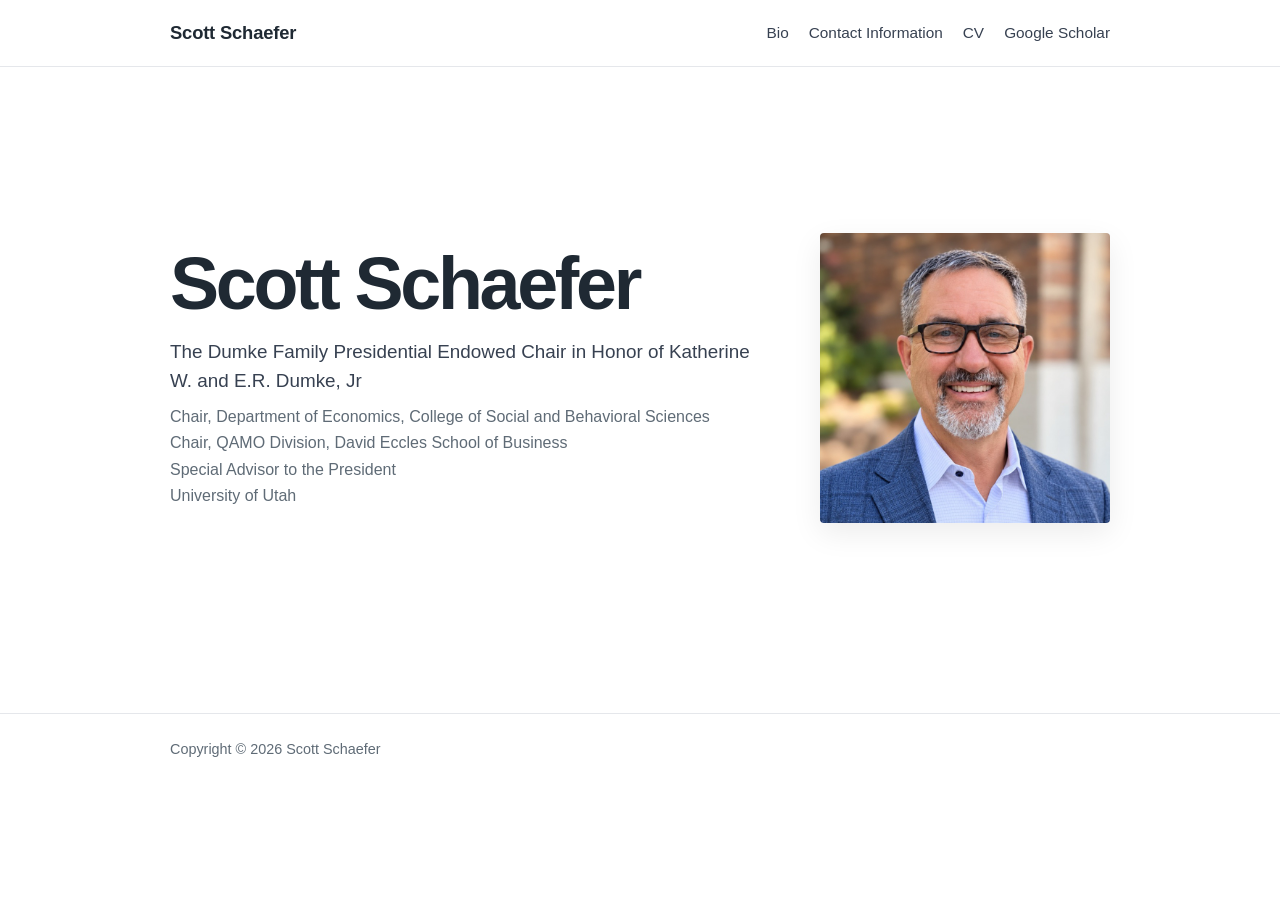
<file: index.html>
<!doctype html>
<html lang="en">
<head>
  <meta charset="utf-8">
  <meta name="viewport" content="width=device-width, initial-scale=1">
  <title>Scott Schaefer</title>
  <meta name="description" content="Scott Schaefer — Chair, Department of Economics, and Chair, Quantitative Analysis of Markets and Organizations (QAMO), David Eccles School of Business, University of Utah.">
  <link rel="stylesheet" href="assets/style.css">
</head>
<body>
<header class="site-header">
  <div class="header-inner">
    <a class="brand" href="/">Scott Schaefer</a>
    <nav class="nav" aria-label="Primary navigation">
      <a href="bio/">Bio</a>
      <a href="contact-information/">Contact Information</a>
      <a href="cv/">CV</a>
      <a href="https://scholar.google.com/citations?user=fE_xIrsAAAAJ&amp;hl=en">Google Scholar</a>
    </nav>
  </div>
</header>
<main>
  <section class="hero">
    <div>
      <h1>Scott Schaefer</h1>
      <p class="title">The Dumke Family Presidential Endowed Chair in Honor of Katherine W. and E.R. Dumke, Jr</p>
      <p class="subtitle">Chair, Department of Economics, College of Social and Behavioral Sciences</p>
      <p class="subtitle">Chair, QAMO Division, David Eccles School of Business</p>
      <p class="subtitle">Special Advisor to the President</p>
      <p class="subtitle">University of Utah</p>
    </div>
    <img src="images/scott-schaefer.jpg" alt="Scott Schaefer">
  </section>
</main>
<footer class="site-footer"><div class="footer-inner">Copyright © 2026 Scott Schaefer</div></footer>
</body>
</html>
</file>
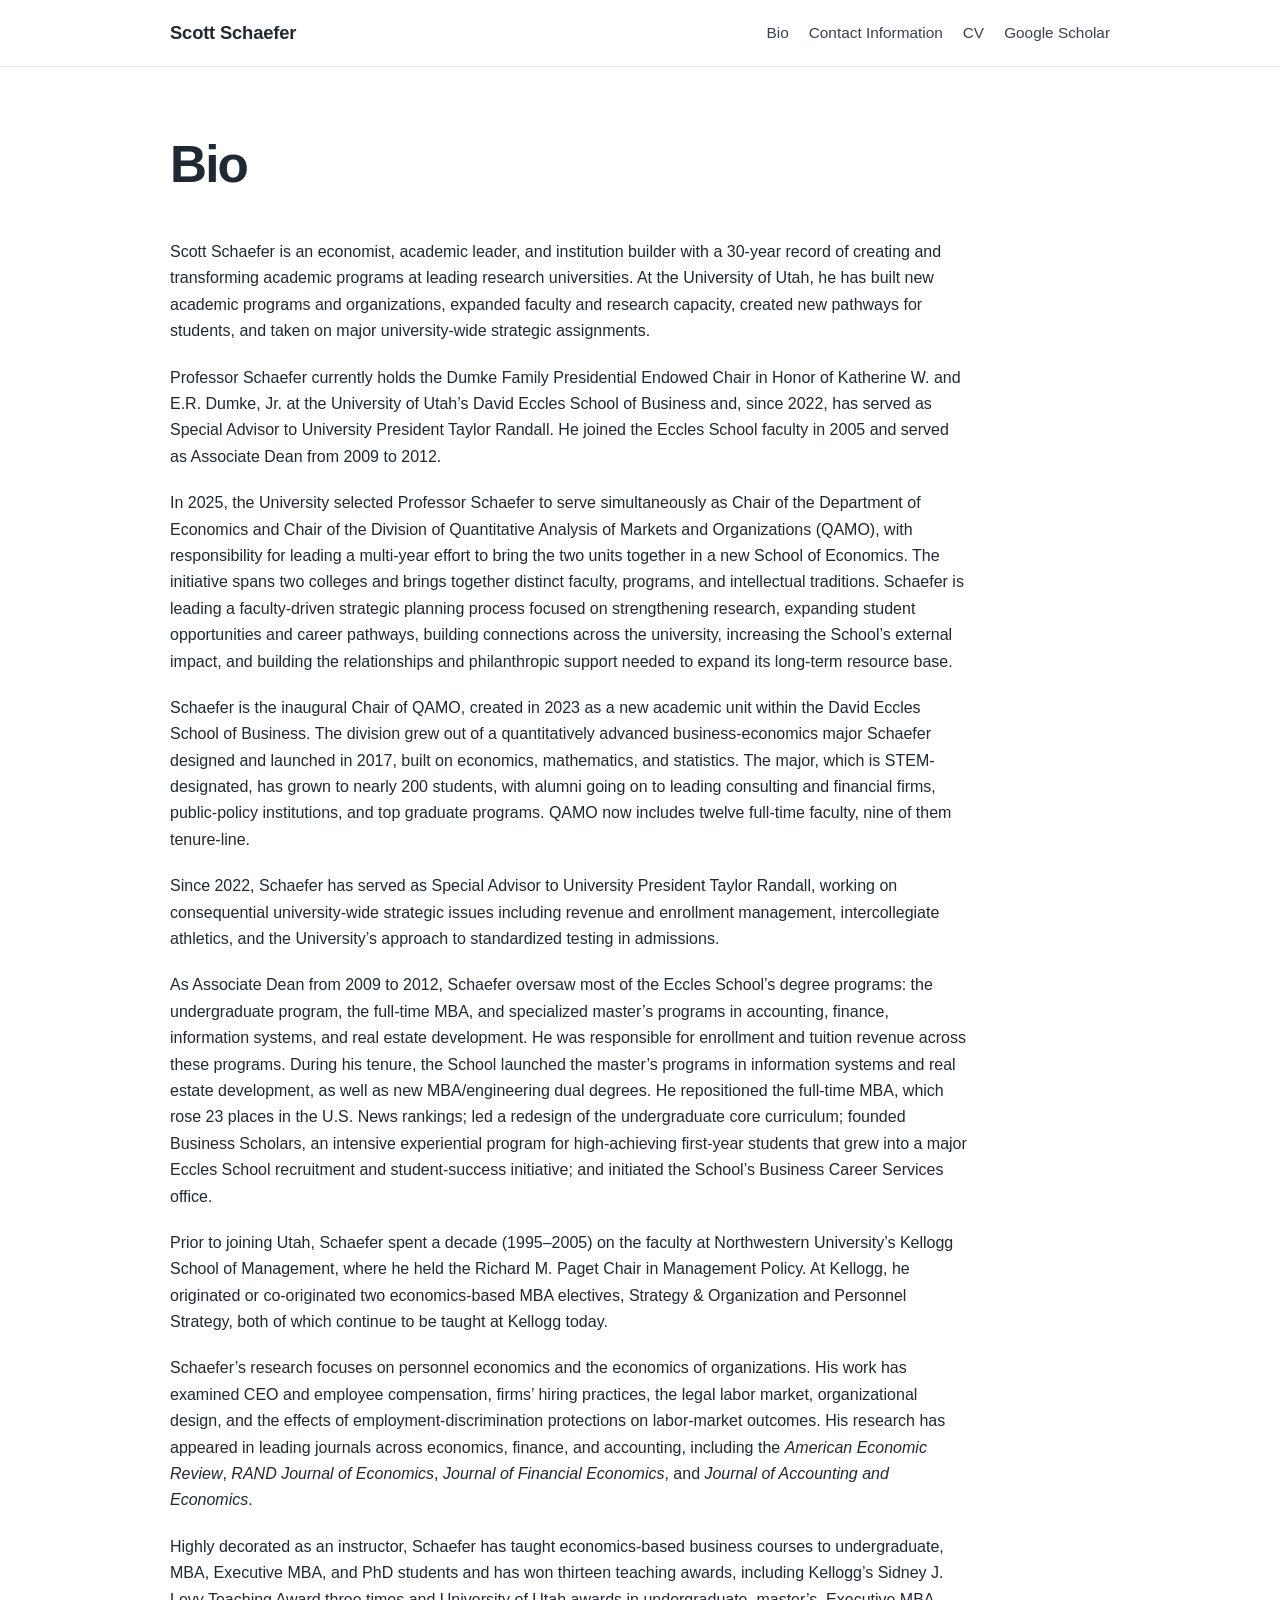
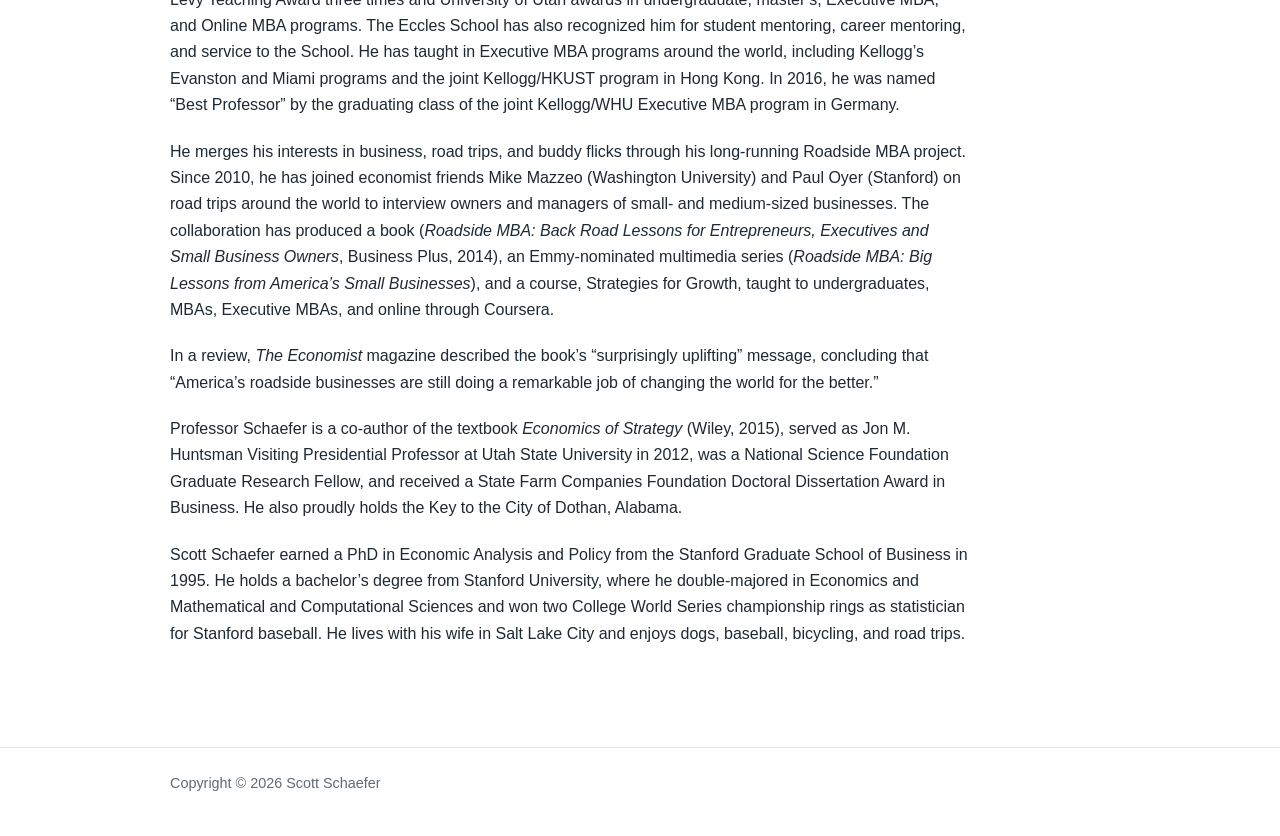
<file: bio/index.html>
<!doctype html>
<html lang="en">
<head>
  <meta charset="utf-8">
  <meta name="viewport" content="width=device-width, initial-scale=1">
  <title>Bio — Scott Schaefer</title>
  <meta name="description" content="Biography of Scott Schaefer.">
  <link rel="stylesheet" href="../assets/style.css">
</head>
<body>
<header class="site-header"><div class="header-inner">
  <a class="brand" href="../">Scott Schaefer</a>
  <nav class="nav" aria-label="Primary navigation"><a href="../bio/">Bio</a><a href="../contact-information/">Contact Information</a><a href="../cv/">CV</a><a href="https://scholar.google.com/citations?user=fE_xIrsAAAAJ&amp;hl=en">Google Scholar</a></nav>
</div></header>
<main>
  <h1 class="page-title">Bio</h1>
  <div class="prose">
    

<p>Scott Schaefer is an economist, academic leader, and institution
builder with a 30-year record of creating and transforming academic
programs at leading research universities.  At the University of Utah,
he has built new academic programs and organizations, expanded faculty
and research capacity, created new pathways for students, and taken on
major university-wide strategic assignments.</p>

<p>Professor Schaefer currently holds the Dumke Family Presidential
Endowed Chair in Honor of Katherine W. and E.R. Dumke, Jr. at the
University of Utah’s David Eccles School of Business and, since 2022,
has served as Special Advisor to University President Taylor Randall.
He joined the Eccles School faculty in 2005 and served as Associate
  Dean from 2009 to 2012.</p>



<p>  In 2025, the University selected Professor
Schaefer to serve simultaneously as Chair of the Department of
Economics and Chair of the Division of Quantitative Analysis of
Markets and Organizations (QAMO), with responsibility for leading a
multi-year effort to bring the two units together in a new School of
Economics.  The initiative spans two colleges and brings together
distinct faculty, programs, and intellectual traditions. Schaefer is
leading a faculty-driven strategic planning process focused on
strengthening research, expanding student opportunities and career
pathways, building connections across the university, increasing the
School’s external impact, and building the relationships and
philanthropic support needed to expand its long-term resource
base.</p>


<p>Schaefer is the inaugural Chair of QAMO, created in 2023 as a new
academic unit within the David Eccles School of Business. The division
grew out of a quantitatively advanced business-economics major Schaefer
designed and launched in 2017, built on economics, mathematics, and
statistics. The major, which is STEM-designated, has grown to nearly
200 students, with alumni going on to leading consulting and financial
firms, public-policy institutions, and top graduate programs. QAMO now
includes twelve full-time faculty, nine of them tenure-line.</p>



<p>Since 2022, Schaefer has served as Special Advisor to University
President Taylor Randall, working on consequential university-wide
strategic issues including revenue and enrollment management,
intercollegiate athletics, and the University’s approach to
  standardized testing in admissions.</p>


<p>As Associate Dean from 2009 to 2012, Schaefer oversaw most of the
Eccles School’s degree programs: the undergraduate program, the
full-time MBA, and specialized master’s programs in accounting,
finance, information systems, and real estate development. He was
responsible for enrollment and tuition revenue across these programs.
During his tenure, the School launched the master’s programs in
information systems and real estate development, as well as new
MBA/engineering dual degrees. He repositioned the full-time MBA, which
rose 23 places in the U.S. News rankings; led a redesign of the
undergraduate core curriculum; founded Business Scholars, an intensive
experiential program for high-achieving first-year students that grew
into a major Eccles School recruitment and student-success initiative; and initiated
the School’s Business Career Services office.</p>



<p>Prior to joining Utah, Schaefer spent a decade (1995–2005) on the
faculty at Northwestern University’s Kellogg School of Management,
where he held the Richard M. Paget Chair in Management Policy. At
Kellogg, he originated or co-originated two economics-based MBA
electives, Strategy &amp; Organization and Personnel Strategy, both of
which continue to be taught at Kellogg today.</p>


<p>Schaefer’s research focuses on personnel economics and the
economics of organizations. His work has examined CEO and employee
compensation, firms’ hiring practices, the legal labor market,
organizational design, and the effects of employment-discrimination
protections on labor-market outcomes. His research has appeared in
leading journals across economics, finance, and accounting, including
the <em>American Economic Review</em>, <em>RAND Journal of
Economics</em>, <em>Journal of Financial Economics</em>, and
  <em>Journal of Accounting and Economics</em>.</p>



<p>Highly decorated as an instructor, Schaefer has taught
economics-based business courses to undergraduate, MBA, Executive MBA,
and PhD students and has won thirteen teaching awards, including
Kellogg’s Sidney J. Levy Teaching Award three times and University of
Utah awards in undergraduate, master’s, Executive MBA, and Online MBA
programs. The Eccles School has also recognized him for student
mentoring, career mentoring, and service to the School. He has taught
in Executive MBA programs around the world, including Kellogg’s
Evanston and Miami programs and the joint Kellogg/HKUST program in
Hong Kong. In 2016, he was named “Best Professor” by the graduating
  class of the joint Kellogg/WHU Executive MBA program in Germany.</p>



   <p>He merges his interests in business, road trips, and buddy
flicks through his long-running Roadside MBA project. Since 2010, he
has joined economist friends Mike Mazzeo (Washington University) and
Paul Oyer (Stanford) on road trips around the world to interview
owners and managers of small- and medium-sized businesses. The collaboration
has produced a book (<em>Roadside MBA: Back Road Lessons for
Entrepreneurs, Executives and Small Business Owners</em>, Business
Plus, 2014), an Emmy-nominated multimedia series (<em>Roadside MBA:
Big Lessons from America’s Small Businesses</em>), and a course,
Strategies for Growth, taught to undergraduates, MBAs, Executive MBAs,
and online through Coursera.</p>

   
    <p>In a review, <em>The Economist</em> magazine described the book’s
    “surprisingly uplifting” message, concluding that “America’s
    roadside businesses are still doing a remarkable job of changing
      the world for the better.”</p>

    <p>Professor Schaefer is a co-author of the  textbook
<em>Economics of Strategy</em> (Wiley, 2015), served as Jon M.
Huntsman Visiting Presidential Professor at Utah State University in
2012, was a National Science Foundation Graduate Research Fellow, and
received a State Farm Companies Foundation Doctoral Dissertation Award
in Business. He also proudly holds the Key to the City of Dothan,
Alabama.</p>

<p>Scott Schaefer earned a PhD in Economic Analysis and Policy from
the Stanford Graduate School of Business in 1995. He holds a
bachelor’s degree from Stanford University, where he double-majored in
Economics and Mathematical and Computational Sciences and won two
College World Series championship rings as statistician for Stanford
baseball. He lives with his wife in Salt Lake City and enjoys dogs,
baseball, bicycling, and road trips.</p>
    
  </div>
</main>
<footer class="site-footer"><div class="footer-inner">Copyright © 2026 Scott Schaefer</div></footer>
</body>
</html>
</file>
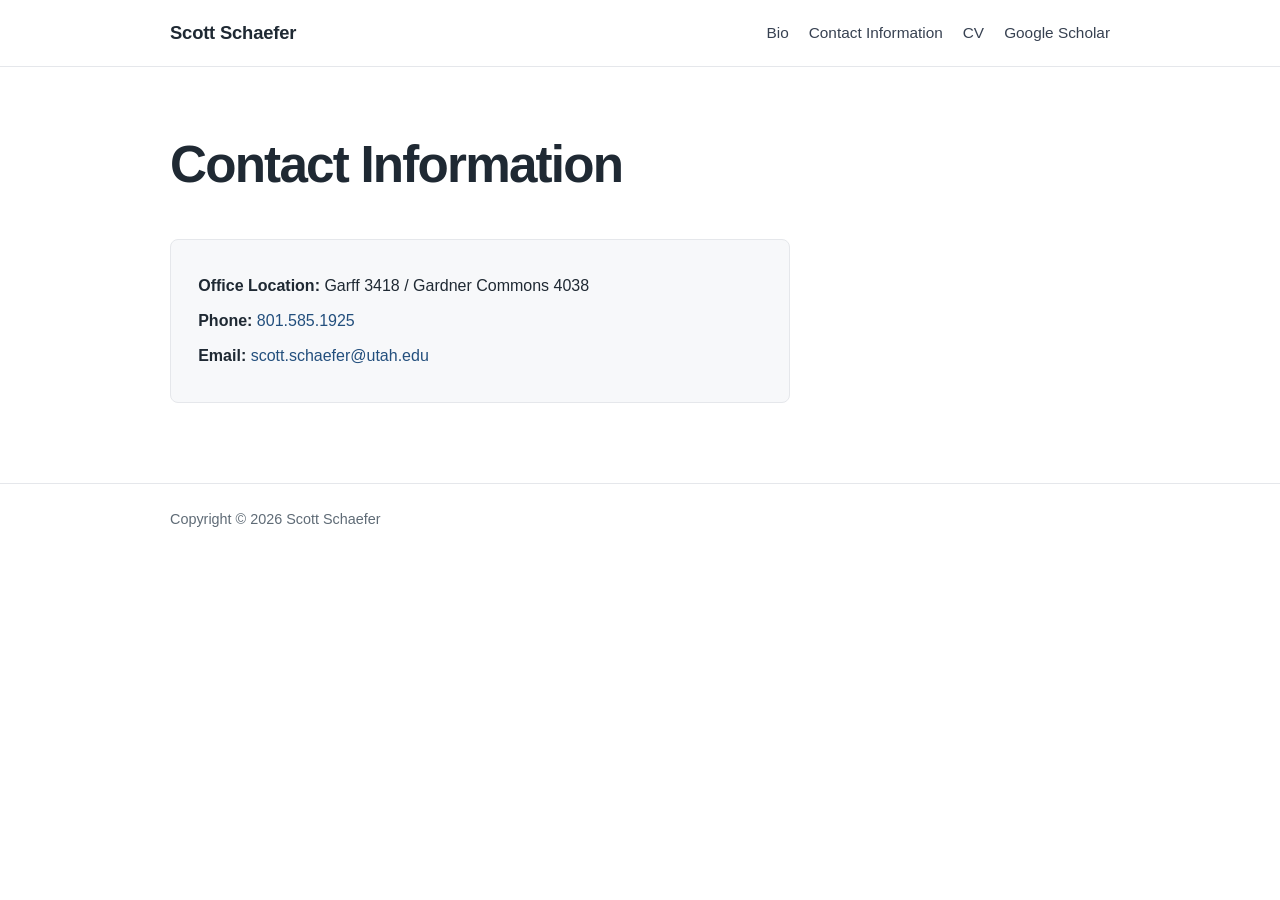
<file: contact-information/index.html>
<!doctype html>
<html lang="en">
<head>
  <meta charset="utf-8">
  <meta name="viewport" content="width=device-width, initial-scale=1">
  <title>Contact Information — Scott Schaefer</title>
  <meta name="description" content="Contact information for Scott Schaefer.">
  <link rel="stylesheet" href="../assets/style.css">
</head>
<body>
<header class="site-header"><div class="header-inner">
  <a class="brand" href="../">Scott Schaefer</a>
  <nav class="nav" aria-label="Primary navigation"><a href="../bio/">Bio</a><a href="../contact-information/">Contact Information</a><a href="../cv/">CV</a><a href="https://scholar.google.com/citations?user=fE_xIrsAAAAJ&amp;hl=en">Google Scholar</a></nav>
</div></header>
<main>
  <h1 class="page-title">Contact Information</h1>
  <div class="contact-card">
    <p><strong>Office Location:</strong> Garff 3418 / Gardner Commons 4038</p>
    <p><strong>Phone:</strong> <a href="tel:+18015851925">801.585.1925</a></p>
    <p><strong>Email:</strong> <a href="mailto:scott.schaefer@utah.edu">scott.schaefer@utah.edu</a></p>
  </div>
</main>
<footer class="site-footer"><div class="footer-inner">Copyright © 2026 Scott Schaefer</div></footer>
</body>
</html>
</file>
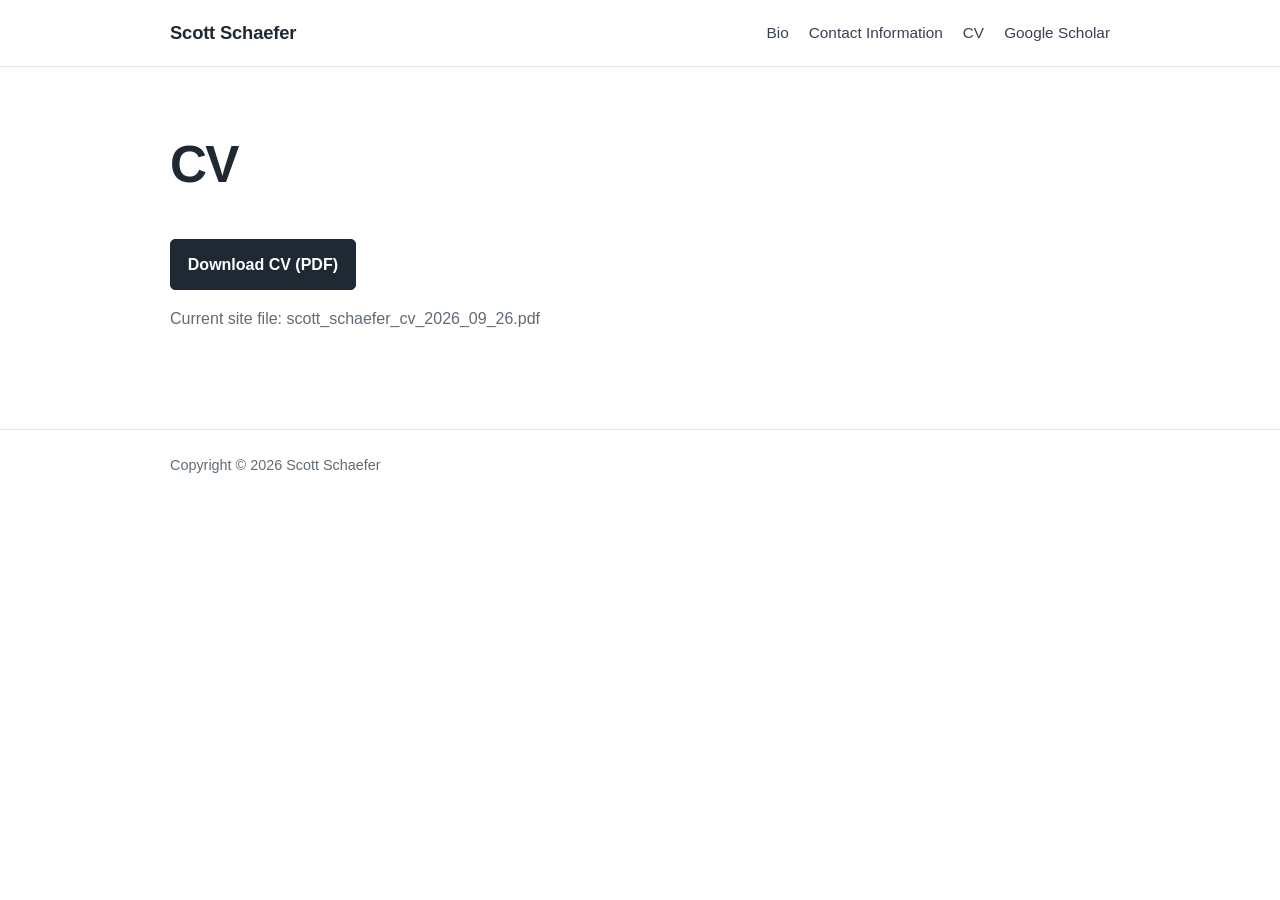
<file: cv/index.html>
<!doctype html>
<html lang="en">
<head>
  <meta charset="utf-8">
  <meta name="viewport" content="width=device-width, initial-scale=1">
  <title>CV — Scott Schaefer</title>
  <meta name="description" content="Curriculum vitae for Scott Schaefer.">
  <link rel="stylesheet" href="../assets/style.css">
</head>
<body>
<header class="site-header"><div class="header-inner">
  <a class="brand" href="../">Scott Schaefer</a>
  <nav class="nav" aria-label="Primary navigation"><a href="../bio/">Bio</a><a href="../contact-information/">Contact Information</a><a href="../cv/">CV</a><a href="https://scholar.google.com/citations?user=fE_xIrsAAAAJ&amp;hl=en">Google Scholar</a></nav>
</div></header>
<main>
  <h1 class="page-title">CV</h1>
  <p><a class="button" href="../files/scott_schaefer_cv_2026_09_26.pdf">Download CV (PDF)</a></p>
  <p class="cv-note">Current site file: scott_schaefer_cv_2026_09_26.pdf</p>
</main>
<footer class="site-footer"><div class="footer-inner">Copyright © 2026 Scott Schaefer</div></footer>
</body>
</html>
</file>
<file: assets/style.css>
:root {
  --text: #1f2933;
  --muted: #5f6b76;
  --line: #e5e7eb;
  --bg: #ffffff;
  --soft: #f7f8fa;
  --link: #234f7d;
  --max: 980px;
}
* { box-sizing: border-box; }
html { scroll-behavior: smooth; }
body {
  margin: 0;
  background: var(--bg);
  color: var(--text);
  font-family: -apple-system, BlinkMacSystemFont, "Segoe UI", Roboto, Helvetica, Arial, sans-serif;
  line-height: 1.65;
  -webkit-font-smoothing: antialiased;
}
a { color: var(--link); text-decoration: none; }
a:hover, a:focus { text-decoration: underline; }
.site-header {
  border-bottom: 1px solid var(--line);
  background: rgba(255,255,255,.96);
}
.header-inner {
  max-width: var(--max);
  margin: 0 auto;
  padding: 1.1rem 1.25rem;
  display: flex;
  align-items: center;
  justify-content: space-between;
  gap: 1rem;
}
.brand {
  color: var(--text);
  font-size: 1.15rem;
  font-weight: 650;
  letter-spacing: -.01em;
}
.nav { display: flex; gap: 1.25rem; flex-wrap: wrap; }
.nav a { color: #374151; font-size: .96rem; }
main {
  max-width: var(--max);
  margin: 0 auto;
  padding: 3.5rem 1.25rem 5rem;
}
.hero {
  display: grid;
  grid-template-columns: minmax(0, 1fr) 290px;
  gap: 3.5rem;
  align-items: center;
  min-height: 510px;
}
.hero h1 {
  margin: 0 0 1rem;
  font-size: clamp(2.6rem, 6vw, 4.6rem);
  line-height: 1.02;
  letter-spacing: -.045em;
  font-weight: 720;
}
.hero .title {
  font-size: 1.18rem;
  line-height: 1.55;
  color: #374151;
  margin: 0 0 .55rem;
}
.hero .subtitle { color: var(--muted); margin: 0; }
.hero img {
  width: 100%;
  aspect-ratio: 1 / 1;
  object-fit: cover;
  border-radius: 4px;
  box-shadow: 0 10px 30px rgba(0,0,0,.08);
}
h1.page-title {
  font-size: clamp(2.1rem, 5vw, 3.2rem);
  margin: 0 0 2rem;
  letter-spacing: -.035em;
}
.prose { max-width: 800px; }
.prose p { margin: 0 0 1.25rem; }
.contact-card {
  max-width: 620px;
  border: 1px solid var(--line);
  background: var(--soft);
  padding: 1.5rem 1.7rem;
  border-radius: 8px;
}
.contact-card p { margin: .55rem 0; }
.button {
  display: inline-block;
  border: 1px solid #1f2933;
  background: #1f2933;
  color: #fff;
  padding: .72rem 1.05rem;
  border-radius: 5px;
  font-weight: 600;
}
.button:hover, .button:focus { text-decoration: none; opacity: .9; }
.cv-note { color: var(--muted); margin-top: 1rem; }
.site-footer {
  border-top: 1px solid var(--line);
  color: var(--muted);
  font-size: .9rem;
}
.footer-inner {
  max-width: var(--max);
  margin: 0 auto;
  padding: 1.5rem 1.25rem 2.5rem;
}
@media (max-width: 720px) {
  .header-inner { align-items: flex-start; flex-direction: column; }
  .nav { gap: .85rem 1rem; }
  main { padding-top: 2.4rem; }
  .hero { grid-template-columns: 1fr; gap: 2rem; min-height: auto; }
  .hero img { max-width: 320px; }
}
</file>
